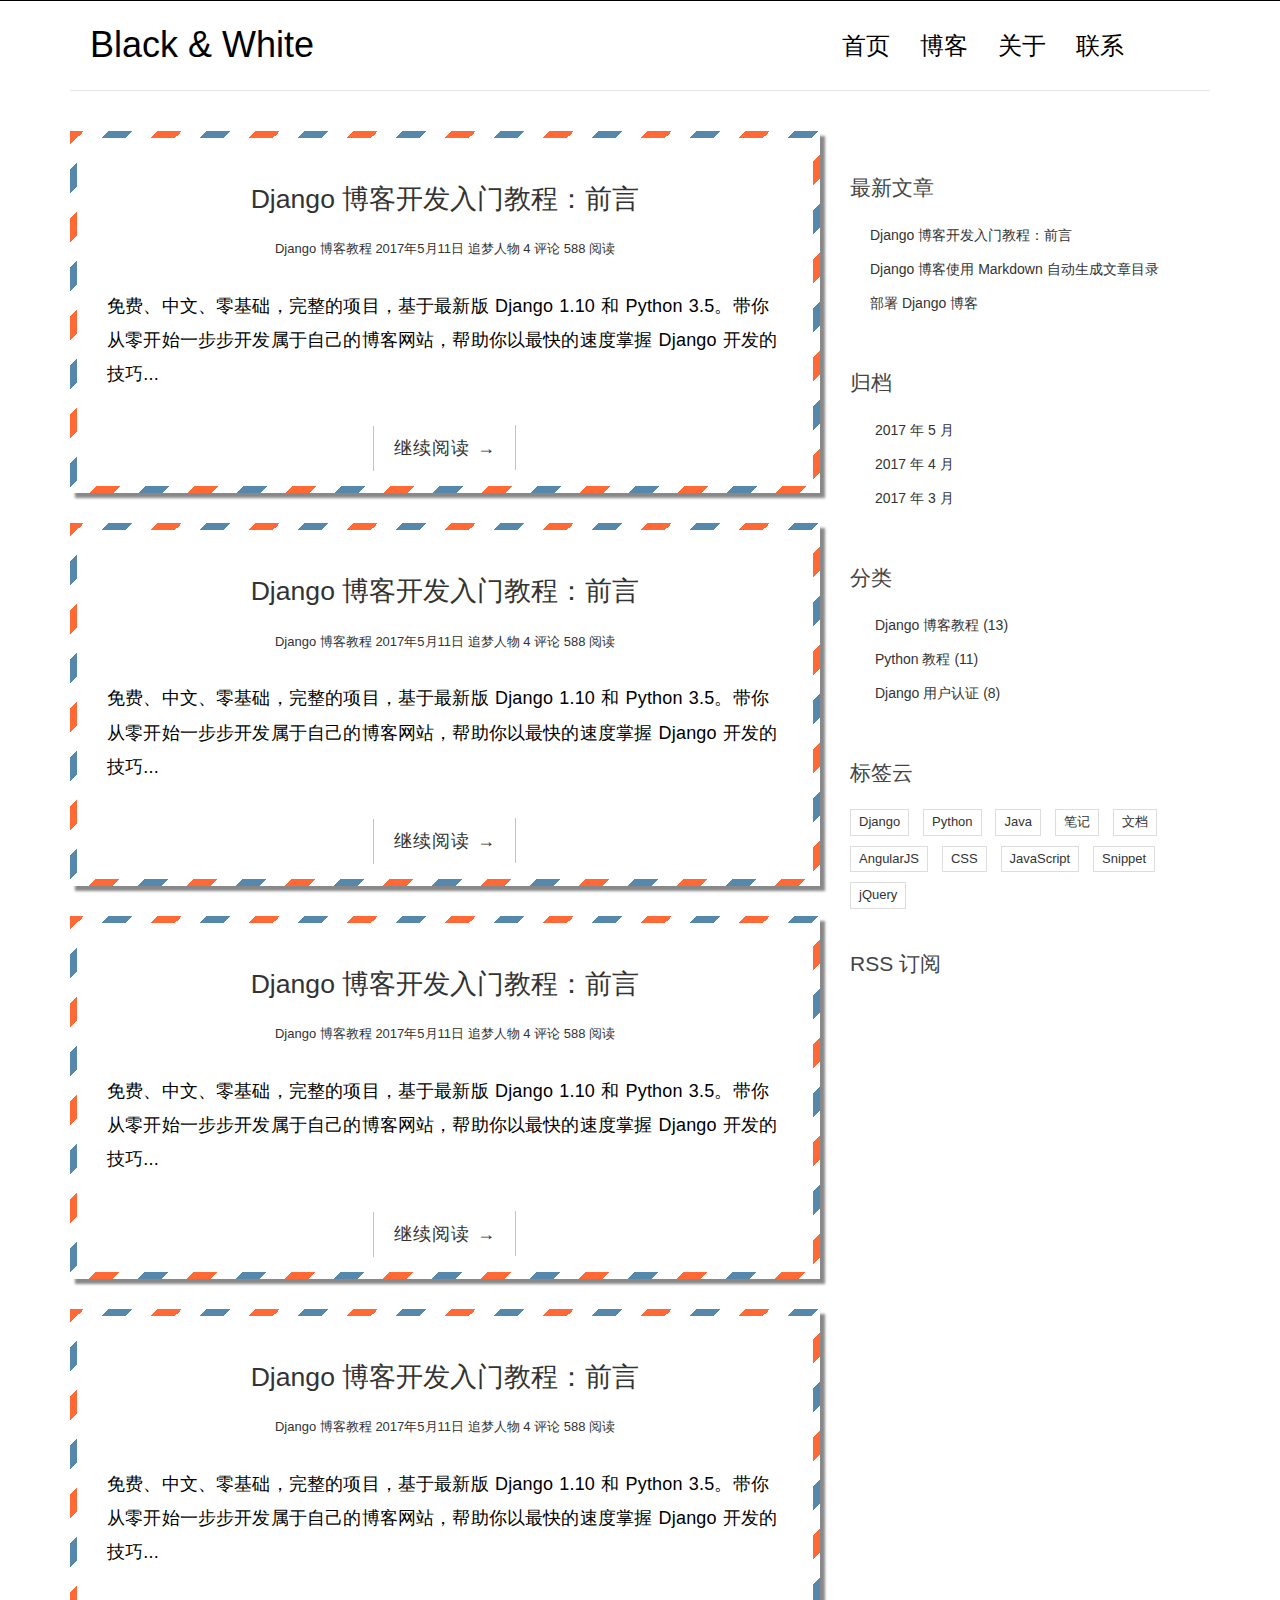
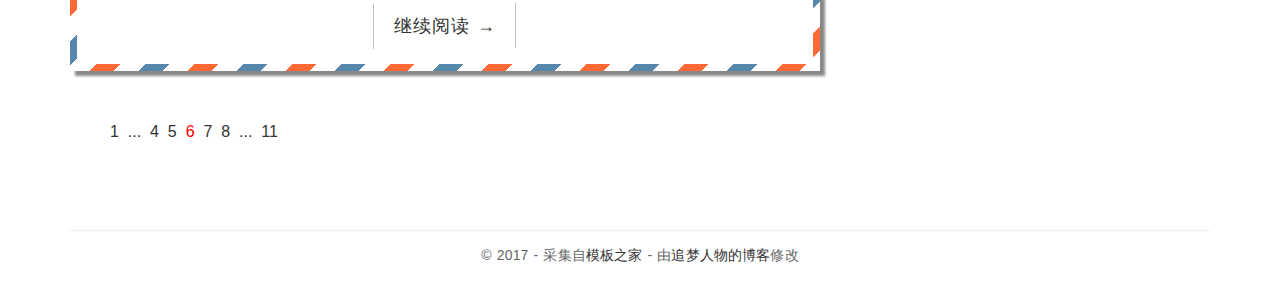
<file: blog/static/blog/index.html>
<!DOCTYPE html>
<html>
<head>
    <title>Black &amp; White</title>

    <!-- meta -->
    <meta charset="UTF-8">
    <meta name="viewport" content="width=device-width, initial-scale=1">

    <!-- css -->
    <link rel="stylesheet" href="css/bootstrap.min.css">
    <link rel="stylesheet" href="http://code.ionicframework.com/ionicons/2.0.1/css/ionicons.min.css">
    <link rel="stylesheet" href="css/pace.css">
    <link rel="stylesheet" href="css/custom.css">

    <!-- js -->
    <script src="js/jquery-2.1.3.min.js"></script>
    <script src="js/bootstrap.min.js"></script>
    <script src="js/pace.min.js"></script>
    <script src="js/modernizr.custom.js"></script>
</head>

<body>
<div class="container">
    <header id="site-header">
        <div class="row">
            <div class="col-md-4 col-sm-5 col-xs-8">
                <div class="logo">
                    <h1><a href="index.html"><b>Black</b> &amp; White</a></h1>
                </div>
            </div><!-- col-md-4 -->
            <div class="col-md-8 col-sm-7 col-xs-4">
                <nav class="main-nav" role="navigation">
                    <div class="navbar-header">
                        <button type="button" id="trigger-overlay" class="navbar-toggle">
                            <span class="ion-navicon"></span>
                        </button>
                    </div>

                    <div class="collapse navbar-collapse" id="bs-example-navbar-collapse-1">
                        <ul class="nav navbar-nav navbar-right">
                            <li class="cl-effect-11"><a href="index.html" data-hover="首页">首页</a></li>
                            <li class="cl-effect-11"><a href="full-width.html" data-hover="博客">博客</a></li>
                            <li class="cl-effect-11"><a href="about.html" data-hover="关于">关于</a></li>
                            <li class="cl-effect-11"><a href="contact.html" data-hover="联系">联系</a></li>
                        </ul>
                    </div><!-- /.navbar-collapse -->
                </nav>
                <div id="header-search-box">
                    <a id="search-menu" href="#"><span id="search-icon" class="ion-ios-search-strong"></span></a>
                    <div id="search-form" class="search-form">
                        <form role="search" method="get" id="searchform" action="#">
                            <input type="search" placeholder="搜索" required>
                            <button type="submit"><span class="ion-ios-search-strong"></span></button>
                        </form>
                    </div>
                </div>
            </div><!-- col-md-8 -->
        </div>
    </header>
</div>
<div class="copyrights">Collect from <a href="http://www.cssmoban.com/">网页模板</a></div>
<div class="copyrights">Modified by <a href="http://zmrenwu.com/">追梦人物的博客</a></div>

<div class="content-body">
    <div class="container">
        <div class="row">
            <main class="col-md-8">
                <article class="post post-1">
                    <header class="entry-header">
                        <h1 class="entry-title">
                            <a href="single.html">Django 博客开发入门教程：前言</a>
                        </h1>
                        <div class="entry-meta">
                            <span class="post-category"><a href="#">Django 博客教程</a></span>
                            <span class="post-date"><a href="#"><time class="entry-date"
                                                                      datetime="2012-11-09T23:15:57+00:00">2017年5月11日</time></a></span>
                            <span class="post-author"><a href="#">追梦人物</a></span>
                            <span class="comments-link"><a href="#">4 评论</a></span>
                            <span class="views-count"><a href="#">588 阅读</a></span>
                        </div>
                    </header>
                    <div class="entry-content clearfix">
                        <p>免费、中文、零基础，完整的项目，基于最新版 Django 1.10 和 Python 3.5。带你从零开始一步步开发属于自己的博客网站，帮助你以最快的速度掌握 Django
                            开发的技巧...</p>
                        <div class="read-more cl-effect-14">
                            <a href="#" class="more-link">继续阅读 <span class="meta-nav">→</span></a>
                        </div>
                    </div>
                </article>

                <article class="post post-2">
                    <header class="entry-header">
                        <h1 class="entry-title">
                            <a href="single.html">Django 博客开发入门教程：前言</a>
                        </h1>
                        <div class="entry-meta">
                            <span class="post-category"><a href="#">Django 博客教程</a></span>
                            <span class="post-date"><a href="#"><time class="entry-date"
                                                                      datetime="2012-11-09T23:15:57+00:00">2017年5月11日</time></a></span>
                            <span class="post-author"><a href="#">追梦人物</a></span>
                            <span class="comments-link"><a href="#">4 评论</a></span>
                            <span class="views-count"><a href="#">588 阅读</a></span>
                        </div>
                    </header>
                    <div class="entry-content clearfix">
                        <p>免费、中文、零基础，完整的项目，基于最新版 Django 1.10 和 Python 3.5。带你从零开始一步步开发属于自己的博客网站，帮助你以最快的速度掌握 Django
                            开发的技巧...</p>
                        <div class="read-more cl-effect-14">
                            <a href="#" class="more-link">继续阅读 <span class="meta-nav">→</span></a>
                        </div>
                    </div>
                </article>

                <article class="post post-3">
                    <header class="entry-header">
                        <h1 class="entry-title">
                            <a href="single.html">Django 博客开发入门教程：前言</a>
                        </h1>
                        <div class="entry-meta">
                            <span class="post-category"><a href="#">Django 博客教程</a></span>
                            <span class="post-date"><a href="#"><time class="entry-date"
                                                                      datetime="2012-11-09T23:15:57+00:00">2017年5月11日</time></a></span>
                            <span class="post-author"><a href="#">追梦人物</a></span>
                            <span class="comments-link"><a href="#">4 评论</a></span>
                            <span class="views-count"><a href="#">588 阅读</a></span>
                        </div>
                    </header>
                    <div class="entry-content clearfix">
                        <p>免费、中文、零基础，完整的项目，基于最新版 Django 1.10 和 Python 3.5。带你从零开始一步步开发属于自己的博客网站，帮助你以最快的速度掌握 Django
                            开发的技巧...</p>
                        <div class="read-more cl-effect-14">
                            <a href="#" class="more-link">继续阅读 <span class="meta-nav">→</span></a>
                        </div>
                    </div>
                </article>

                <article class="post post-4">
                    <header class="entry-header">
                        <h1 class="entry-title">
                            <a href="single.html">Django 博客开发入门教程：前言</a>
                        </h1>
                        <div class="entry-meta">
                            <span class="post-category"><a href="#">Django 博客教程</a></span>
                            <span class="post-date"><a href="#"><time class="entry-date"
                                                                      datetime="2012-11-09T23:15:57+00:00">2017年5月11日</time></a></span>
                            <span class="post-author"><a href="#">追梦人物</a></span>
                            <span class="comments-link"><a href="#">4 评论</a></span>
                            <span class="views-count"><a href="#">588 阅读</a></span>
                        </div>
                    </header>
                    <div class="entry-content clearfix">
                        <p>免费、中文、零基础，完整的项目，基于最新版 Django 1.10 和 Python 3.5。带你从零开始一步步开发属于自己的博客网站，帮助你以最快的速度掌握 Django
                            开发的技巧...</p>
                        <div class="read-more cl-effect-14">
                            <a href="#" class="more-link">继续阅读 <span class="meta-nav">→</span></a>
                        </div>
                    </div>
                </article>
                <!-- 简单分页效果
                <div class="pagination-simple">
                    <a href="#">上一页</a>
                    <span class="current">第 6 页 / 共 11 页</span>
                    <a href="#">下一页</a>
                </div>
                -->
                <div class="pagination">
                    <ul>
                        <li><a href="">1</a></li>
                        <li><a href="">...</a></li>
                        <li><a href="">4</a></li>
                        <li><a href="">5</a></li>
                        <li class="current"><a href="">6</a></li>
                        <li><a href="">7</a></li>
                        <li><a href="">8</a></li>
                        <li><a href="">...</a></li>
                        <li><a href="">11</a></li>
                    </ul>
                </div>
            </main>
            <aside class="col-md-4">
                <div class="widget widget-recent-posts">
                    <h3 class="widget-title">最新文章</h3>
                    <ul>
                        <li>
                            <a href="#">Django 博客开发入门教程：前言</a>
                        </li>
                        <li>
                            <a href="#">Django 博客使用 Markdown 自动生成文章目录</a>
                        </li>
                        <li>
                            <a href="#">部署 Django 博客</a>
                        </li>
                    </ul>
                </div>
                <div class="widget widget-archives">
                    <h3 class="widget-title">归档</h3>
                    <ul>
                        <li>
                            <a href="#">2017 年 5 月</a>
                        </li>
                        <li>
                            <a href="#">2017 年 4 月</a>
                        </li>
                        <li>
                            <a href="#">2017 年 3 月</a>
                        </li>
                    </ul>
                </div>

                <div class="widget widget-category">
                    <h3 class="widget-title">分类</h3>
                    <ul>
                        <li>
                            <a href="#">Django 博客教程 <span class="post-count">(13)</span></a>
                        </li>
                        <li>
                            <a href="#">Python 教程 <span class="post-count">(11)</span></a>
                        </li>
                        <li>
                            <a href="#">Django 用户认证 <span class="post-count">(8)</span></a>
                        </li>
                    </ul>
                </div>

                <div class="widget widget-tag-cloud">
                    <h3 class="widget-title">标签云</h3>
                    <ul>
                        <li>
                            <a href="#">Django</a>
                        </li>
                        <li>
                            <a href="#">Python</a>
                        </li>
                        <li>
                            <a href="#">Java</a>
                        </li>
                        <li>
                            <a href="#">笔记</a>
                        </li>
                        <li>
                            <a href="#">文档</a>
                        </li>
                        <li>
                            <a href="#">AngularJS</a>
                        </li>
                        <li>
                            <a href="#">CSS</a>
                        </li>
                        <li>
                            <a href="#">JavaScript</a>
                        </li>
                        <li>
                            <a href="#">Snippet</a>
                        </li>
                        <li>
                            <a href="#">jQuery</a>
                        </li>
                    </ul>
                </div>
                <div class="rss">
                    <a href=""><span class="ion-social-rss-outline"></span> RSS 订阅</a>
                </div>
            </aside>
        </div>
    </div>
</div>
<footer id="site-footer">
    <div class="container">
        <div class="row">
            <div class="col-md-12">
                <p class="copyright">&copy 2017 - 采集自<a href="http://www.cssmoban.com/"
                                                        target="_blank" title="模板之家">模板之家</a>
                    - 由<a href="http://zmrenwu.com/" title="网页模板" target="_blank">追梦人物的博客</a>修改
                </p>
            </div>
        </div>
    </div>
</footer>

<!-- Mobile Menu -->
<div class="overlay overlay-hugeinc">
    <button type="button" class="overlay-close"><span class="ion-ios-close-empty"></span></button>
    <nav>
        <ul>
            <li><a href="index.html">首页</a></li>
            <li><a href="full-width.html">博客</a></li>
            <li><a href="about.html">关于</a></li>
            <li><a href="contact.html">联系</a></li>
        </ul>
    </nav>
</div>

<script src="js/script.js"></script>

</body>
</html>
</file>
<file: blog/static/blog/css/pace.css>
.pace .pace-progress {
  background: #000;
  position: fixed;
  z-index: 2000;
  top: 0;
  left: 0;
  height: 1px;
  transition: width 1s;
}

.pace-inactive {
  display: none;
}
</file>
<file: blog/static/blog/css/custom.css>
/**
 * Table of Contents
 *
 * 1.0 - Google Font
 * 2.0 - General Elements
 * 3.0 - Site Header
 *   3.1 - Logo
 *   3.2 - Main Navigation
 *     3.2.1 - Main Nav CSS 3 Hover Effect
 * 4.0 - Home/Blog
 *   4.1 - Read More Button CSS 3 style
 * 5.0 - Widget
 * 6.0 - Footer
 * 7.0 - Header Search Bar
 * 8.0 - Mobile Menu
 * 9.0 - Contact Page Social
 * 10.0 - Contact Form
 * 11.0 - Media Query
 * 12.0 - Comment
 * 13.0 - Pagination
 */

/**
 * 1.0 - Google Font
 */

/**
 * 2.0 - General Elements
 */

 * {
    outline: none;
}

h1,
h2,
h3,
h4,
h5,
h6 {
    margin-top: 0;
}

b {
    font-weight: 400;
}

a {
    color: #333;
}

a:hover, a:focus {
    text-decoration: none;
    color: #000;
}

::selection {
    background-color: #eee;
}

body {
    color: #444;
    font-family: 'Lato', sans-serif;
    
}

p {
    font-family: 'Ubuntu', sans-serif;
    font-weight: 400;
    word-spacing: 1px;
    letter-spacing: 0.01em;
}

#single p,
#page p {
    margin-bottom: 25px;
}

.page-title {
    text-align: center;
}

.title {
    margin-bottom: 30px;
}

figure {
    margin-bottom: 25px;
}

img {
    max-width: 100%;
}

.img-responsive-center img {
    margin: 0 auto;
}

.height-40px {
    margin-bottom: 40px;
}

/**
 * 3.0 - Site Header
 */

#site-header {
    background-color: #FFF;
    padding: 25px 20px;
    margin-bottom: 40px;
    border-bottom: 1px solid #e7e7e7;
}

.copyrights {
    text-indent: -9999px;
    height: 0;
    line-height: 0;
    font-size: 0;
    overflow: hidden;
}

/**
 * 3.1 - Logo
 */

.logo h1 a {
    color: #000;
}

.logo h1 a:hover {
    text-decoration: none;
    border-bottom: none;
}

.logo h1 {
    margin: 0;
    font-family: 'Lato', sans-serif;
    font-weight: 300;
}

/**
 * 3.2 - Main Navigation
 */

.main-nav {
    margin-top: 11px;
    max-width: 95%;
}

.main-nav a {
    color: #000000 !important;
    padding: 0 0 5px 0 !important;
    margin-right: 30px;
    font-family: 'Lato', sans-serif;
    font-weight: 300;
    font-size: 24px;
}

.main-nav a:active,
.main-nav a:focus,
.main-nav a:hover {
    background-color: transparent !important;
    border-bottom: 0;
}

.navbar-toggle {
    margin: 0;
    border: 0;
    padding: 0;
    margin-right: 25px;
}

.navbar-toggle span {
    font-size: 2em;
    color: #000;
}

/**
 * 3.2.1 - Main Nav CSS 3 Hover Effect
 */

.cl-effect-11 a {
    padding: 10px 0;
    color: #0972b4;
    text-shadow: none;
}

.cl-effect-11 a::before {
    position: absolute;
    top: 0;
    left: 0;
    overflow: hidden;
    padding: 0 0 5px 0 !important;
    max-width: 0;
    border-bottom: 1px solid #000;
    color: #000;
    content: attr(data-hover);
    white-space: nowrap;
    -webkit-transition: max-width 0.5s;
    -moz-transition: max-width 0.5s;
    transition: max-width 0.5s;
}

.cl-effect-11 a:hover::before,
.cl-effect-11 a:focus::before {
    max-width: 100%;
}

/**
 * 4.0 - Home/Blog
 */

.content-body {
    padding-bottom: 4em;
}

.post {
    /*
    background: #fff;
    padding: 30px 30px 0;
    */
    padding: 30px 30px 0;
    border: 0.5em solid transparent;
    margin-bottom: 30px;
    background: linear-gradient(white,white), repeating-linear-gradient(-45deg, #ff6936 0, #ff6936 12.5%, white 0, white 25%,#58a 0,#58a 37.5%,white 0,white 50%);
    background-clip: padding-box,border-box;
    background-size: 7em 7em;
    box-shadow: 5px 5px 2.5px #888888;
    transition: 0.4s;
}

.post:hover {
    box-shadow: 5px 5px 10px #888888;
    
}

.detail {
    background: #fff;
    padding: 30px 30px 0;
}

.entry-title {
    text-align: center;
    font-size: 1.9em;
    margin-bottom: 20px;
    line-height: 1.6;
    padding: 10px 20px 0;
}

.entry-meta {
    text-align: center;
    color: #DDDDDD;
    font-size: 13px;
    margin-bottom: 30px;
}

.entry-content {
    font-size: 18px;
    line-height: 1.9;
    font-weight: 300;
    color: #000;
}

.entry-content img{
    text-align: center;
}

.post-category::after,
.post-date::after,
.post-author::after,
.comments-link::after {
    content: ' ';
    color: #000;
}

.aside {
    /*
    outline: solid;
    */
    background-color: #fff;
    /*
    box-shadow: 5px 5px 2.5px #888888;
    */
    padding: 0px 30px 0;
}

/**
 * 4.1 - Read More Button CSS 3 style
 */

.read-more {
    font-family: 'Ubuntu', sans-serif;
    font-weight: 400;
    word-spacing: 1px;
    letter-spacing: 0.01em;
    text-align: center;
    margin-top: 20px;
}

.cl-effect-14 a {
    padding: 0 20px;
    height: 45px;
    line-height: 45px;
    position: relative;
    display: inline-block;
    margin: 15px 25px;
    letter-spacing: 1px;
    font-weight: 400;
    text-shadow: 0 0 1px rgba(255, 255, 255, 0.3);
}

.cl-effect-14 a::before,
.cl-effect-14 a::after {
    position: absolute;
    width: 45px;
    height: 1px;
    background: #C3C3C3;
    content: '';
    -webkit-transition: all 0.3s;
    -moz-transition: all 0.3s;
    transition: all 0.3s;
    pointer-events: none;
}

.cl-effect-14 a::before {
    top: 0;
    left: 0;
    -webkit-transform: rotate(90deg);
    -moz-transform: rotate(90deg);
    transform: rotate(90deg);
    -webkit-transform-origin: 0 0;
    -moz-transform-origin: 0 0;
    transform-origin: 0 0;
}

.cl-effect-14 a::after {
    right: 0;
    bottom: 0;
    -webkit-transform: rotate(90deg);
    -moz-transform: rotate(90deg);
    transform: rotate(90deg);
    -webkit-transform-origin: 100% 0;
    -moz-transform-origin: 100% 0;
    transform-origin: 100% 0;
}

.cl-effect-14 a:hover::before,
.cl-effect-14 a:hover::after,
.cl-effect-14 a:focus::before,
.cl-effect-14 a:focus::after {
    background: #000;
}

.cl-effect-14 a:hover::before,
.cl-effect-14 a:focus::before {
    left: 50%;
    -webkit-transform: rotate(0deg) translateX(-50%);
    -moz-transform: rotate(0deg) translateX(-50%);
    transform: rotate(0deg) translateX(-50%);
}

.cl-effect-14 a:hover::after,
.cl-effect-14 a:focus::after {
    right: 50%;
    -webkit-transform: rotate(0deg) translateX(50%);
    -moz-transform: rotate(0deg) translateX(50%);
    transform: rotate(0deg) translateX(50%);
}

/**
 * 5.0 - Widget
 */

.widget {
    background: #fff;
    padding: 30px 0 0;
}

.widget-title {
    font-size: 1.5em;
    margin-bottom: 20px;
    line-height: 1.6;
    padding: 10px 0 0;
    font-weight: 400;
}

.widget-recent-posts ul {
    padding: 0;
    margin: 0;
    padding-left: 20px;
}

.widget-recent-posts ul li {
    list-style-type: none;
    position: relative;
    line-height: 170%;
    margin-bottom: 10px;
}

.widget-recent-posts ul li::before {
    content: '\f3d3';
    font-family: "Ionicons";
    position: absolute;
    left: -17px;
    top: 3px;
    font-size: 16px;
    color: #000;
}

.widget-archives ul {
    padding: 0;
    margin: 0;
    padding-left: 25px;
}

.widget-archives ul li {
    list-style-type: none;
    position: relative;
    line-height: 170%;
    margin-bottom: 10px;
}

.widget-archives ul li::before {
    content: '\f3f3';
    font-family: "Ionicons";
    position: absolute;
    left: -25px;
    top: 1px;
    font-size: 16px;
    color: #000;
}

.widget-category ul {
    padding: 0;
    margin: 0;
    padding-left: 25px;
}

.widget-category ul li {
    list-style-type: none;
    position: relative;
    line-height: 170%;
    margin-bottom: 10px;
}

.widget-category ul li::before {
    content: '\f3fe';
    font-family: "Ionicons";
    position: absolute;
    left: -25px;
    top: 1px;
    font-size: 18px;
    color: #000;
}

.widget-tag-cloud ul {
    padding: 0;
    margin: 0;
    margin-right: -10px;
}

.widget-tag-cloud ul li {
    list-style-type: none;
    font-size: 13px;
    display: inline-block;
    margin-right: 10px;
    margin-bottom: 10px;
    padding: 3px 8px;
    border: 1px solid #ddd;
}

.widget-content ul ul {
    margin-top: 10px;
}

.widget-content ul li {
    margin-bottom: 10px;
}

.rss {
    font-size: 21px;
    margin-top: 30px;
}

.rss a {
    color: #444;
}

/**
 * 6.0 - Footer
 */

#site-footer {
    padding-top: 10px;
    padding: 0 0 1.5em 0;
}

.copyright {
    text-align: center;
    padding-top: 1em;
    margin: 0;
    border-top: 1px solid #eee;
    color: #666;
}

/**
 * 7.0 - Header Search Bar
 */

#header-search-box {
    position: absolute;
    right: 38px;
    top: 8px;
}

.search-form {
    display: none;
    width: 25%;
    position: absolute;
    min-width: 200px;
    right: -6px;
    top: 33px;
}

#search-menu span {
    font-size: 20px;
}

#searchform {
    position: relative;
    border: 1px solid #ddd;
    min-height: 42px;
}

#searchform input[type=search] {
    width: 100%;
    border: none;
    position: absolute;
    left: 0;
    padding: 10px 30px 10px 10px;
    z-index: 99;
}

#searchform button {
    position: absolute;
    right: 6px;
    top: 4px;
    z-index: 999;
    background: transparent;
    border: 0;
    padding: 0;
}

#searchform button span {
    font-size: 22px;
}

#search-menu span.ion-ios-close-empty {
    font-size: 40px;
    line-height: 0;
    position: relative;
    top: -6px;
}

/**
 * 8.0 - Mobile Menu
 */

.overlay {
    position: fixed;
    width: 100%;
    height: 100%;
    top: 0;
    left: 0;
    background: #fff;
}

.overlay .overlay-close {
    position: absolute;
    right: 25px;
    top: 10px;
    padding: 0;
    overflow: hidden;
    border: none;
    color: transparent;
    background-color: transparent;
    z-index: 100;
}

.overlay-hugeinc.open .ion-ios-close-empty {
    color: #000;
    font-size: 50px;
}

.overlay nav {
    text-align: center;
    position: relative;
    top: 50%;
    height: 60%;
    font-size: 54px;
    -webkit-transform: translateY(-50%);
    transform: translateY(-50%);
}

.overlay ul {
    list-style: none;
    padding: 0;
    margin: 0 auto;
    display: inline-block;
    height: 100%;
    position: relative;
}

.overlay ul li {
    display: block;
    height: 20%;
    height: calc(100% / 5);
    min-height: 54px;
}

.overlay ul li a {
    font-weight: 300;
    display: block;
    -webkit-transition: color 0.2s;
    transition: color 0.2s;
}

.overlay ul li a:hover,
.overlay ul li a:focus {
    color: #000;
}

.overlay-hugeinc {
    opacity: 0;
    visibility: hidden;
    -webkit-transition: opacity 0.5s, visibility 0s 0.5s;
    transition: opacity 0.5s, visibility 0s 0.5s;
}

.overlay-hugeinc.open {
    opacity: 1;
    visibility: visible;
    -webkit-transition: opacity 0.5s;
    transition: opacity 0.5s;
}

.overlay-hugeinc nav {
    -webkit-perspective: 1200px;
    perspective: 1200px;
}

.overlay-hugeinc nav ul {
    opacity: 0.4;
    -webkit-transform: translateY(-25%) rotateX(35deg);
    transform: translateY(-25%) rotateX(35deg);
    -webkit-transition: -webkit-transform 0.5s, opacity 0.5s;
    transition: transform 0.5s, opacity 0.5s;
}

.overlay-hugeinc.open nav ul {
    opacity: 1;
    -webkit-transform: rotateX(0deg);
    transform: rotateX(0deg);
}

.overlay-hugeinc.close nav ul {
    -webkit-transform: translateY(25%) rotateX(-35deg);
    transform: translateY(25%) rotateX(-35deg);
}

/**
 * 9.0 - Contact Page Social
 */

.social {
    list-style-type: none;
    padding: 0;
    margin: 0;
    text-align: center;
}

.social li {
    display: inline-block;
    margin-right: 10px;
    margin-bottom: 20px;
}

.social li a {
    border: 1px solid #888;
    font-size: 22px;
    color: #888;
    transition: all 0.3s ease-in;
}

.social li a:hover {
    background-color: #333;
    color: #fff;
}

.facebook a {
    padding: 12px 21px;
}

.twitter a {
    padding: 12px 15px;
}

.google-plus a {
    padding: 12px 15px;
}

.tumblr a {
    padding: 12px 20px;
}

/**
 * 10.0 - Contact Form
 */

.contact-form input, .comment-form input {
    border: 1px solid #aaa;
    margin-bottom: 15px;
    width: 100%;
    padding: 15px 15px;
    font-size: 16px;
    line-height: 100%;
    transition: 0.4s border-color linear;
}

.contact-form textarea, .comment-form textarea {
    border: 1px solid #aaa;
    margin-bottom: 15px;
    width: 100%;
    padding: 15px 15px;
    font-size: 16px;
    line-height: 20px !important;
    min-height: 183px;
    transition: 0.4s border-color linear;
}

.contact-form input:focus, .comment-form input:focus,
.contact-form textarea:focus, .comment-form textarea:focus {
    border-color: #666;
}

.btn-send {
    background: none;
    border: 1px solid #aaa;
    cursor: pointer;
    padding: 25px 80px;
    display: inline-block;
    letter-spacing: 1px;
    position: relative;
    transition: all 0.3s;
}

.btn-5 {
    color: #666;
    height: 70px;
    min-width: 260px;
    line-height: 15px;
    font-size: 16px;
    overflow: hidden;
    -webkit-backface-visibility: hidden;
    -moz-backface-visibility: hidden;
    backface-visibility: hidden;
}

.btn-5 span {
    display: inline-block;
    width: 100%;
    height: 100%;
    -webkit-transition: all 0.3s;
    -webkit-backface-visibility: hidden;
    -moz-transition: all 0.3s;
    -moz-backface-visibility: hidden;
    transition: all 0.3s;
    backface-visibility: hidden;
}

.btn-5:before {
    position: absolute;
    height: 100%;
    width: 100%;
    line-height: 2.5;
    font-size: 180%;
    -webkit-transition: all 0.3s;
    -moz-transition: all 0.3s;
    transition: all 0.3s;
}

.btn-5:active:before {
    color: #703b87;
}

.btn-5b:hover span {
    -webkit-transform: translateX(200%);
    -moz-transform: translateX(200%);
    -ms-transform: translateX(200%);
    transform: translateX(200%);
}

.btn-5b:before {
    left: -100%;
    top: 0;
}

.btn-5b:hover:before {
    left: 0;
}

/**
 * 11.0 - Media Query
 */

@media (max-width: 991px) {
    .main-nav a {
        margin-right: 20px;
    }

    #header-search-box {
        position: absolute;
        right: 20px;
    }
}

@media (max-width: 767px) {
    #header-search-box {
        right: 20px;
        top: 9px;
    }

    .main-nav {
        margin-top: 2px;
    }

    .btn-5 span {
        display: none;
    }

    .btn-5b:before {
        left: 0;
    }
}

@media (max-width: 431px) {
    .logo h1 {
        margin-top: 8px;
        font-size: 24px;
    }

    .post {
        background: #fff;
        padding: 0 10px 0;
    }

    .more-link {
        font-size: 0.9em;
        line-height: 100%;
    }
}

@media screen and (max-height: 30.5em) {
    .overlay nav {
        height: 70%;
        font-size: 34px;
    }

    .overlay ul li {
        min-height: 34px;
    }
}

/**
 * 12.0 - Comment
 */
.comment-area {
    padding: 0 30px 0;
}

.comment-form {
    margin-top: 15px;
}

.comment-form .comment-btn {
    background-color: #fff;
    border: 1px solid #aaa;
    font-size: 16px;
    padding: 5px 10px;
}

.comment-list-panel {
    margin-top: 30px;
}

.comment-list {
    margin-top: 15px;
}

.comment-item:not(:last-child) {
    border-bottom: 1px #ccc solid;
    margin-bottom: 20px;
    padding-bottom: 20px;
}

.comment-item .nickname,
.comment-item .submit-date {
    color: #777;
    font-size: 14px;
}

.comment-item .nickname:after {
    content: ' ·';
}

.comment-item .text {
    padding-top: 5px;
    font-size: 16px;
}

/**
 * 13.0 - Pagination
 */
.pagination-simple {
    padding-left: 30px;
    font-size: 16px;
}

.pagination ul {
    list-style: none;
}

.pagination ul li {
    display: inline-block;
    font-size: 16px;
    margin-right: 5px;
}

.current a {
    color: red;
}
</file>
